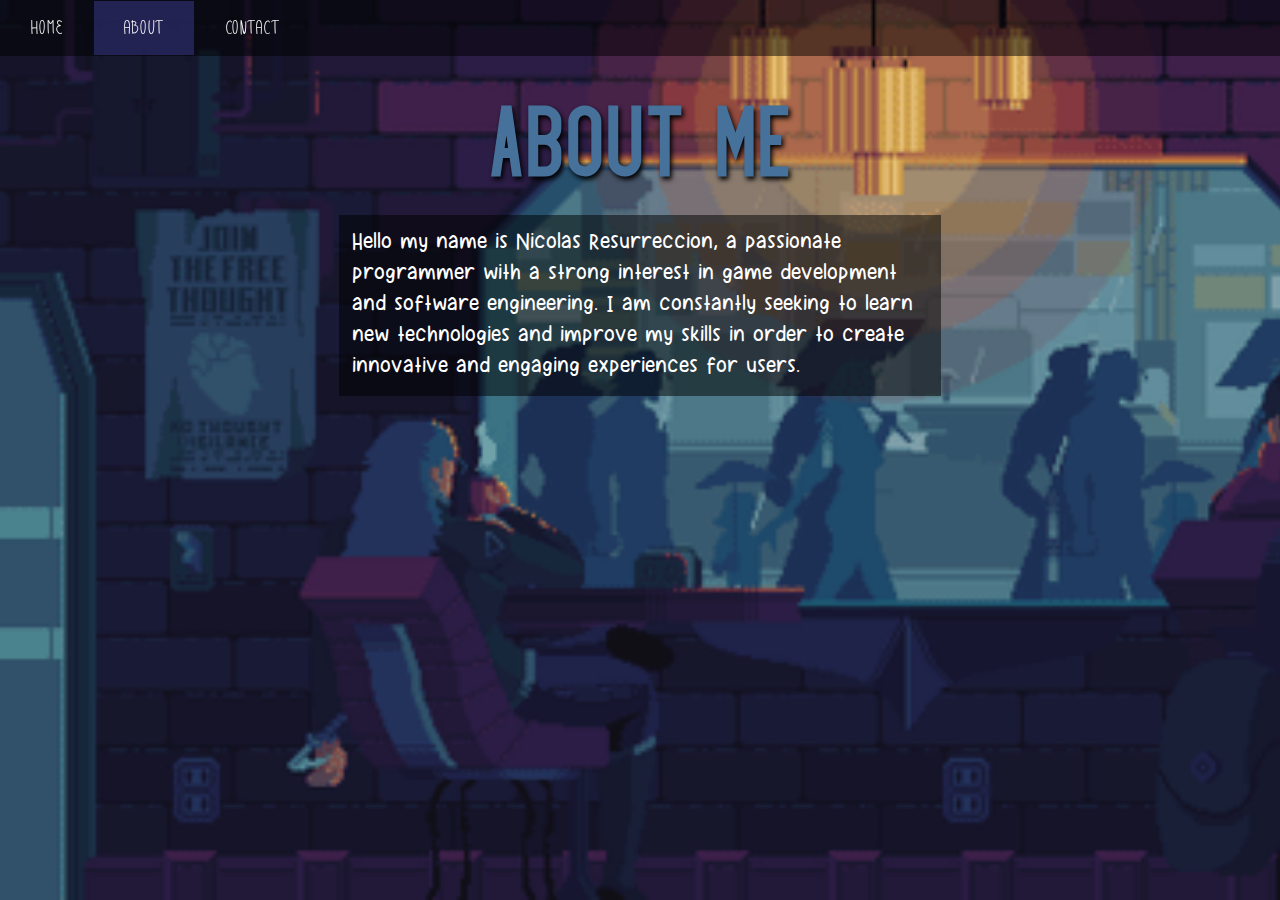
<file: About/about.html>
<!DOCTYPE html>
<html>
<head>
<title>About</title>
<meta name="viewpoint" content="width=device-width,initial-scale=1.0">
<link rel="shortcut icon" type="image/x-icon" href="../logo.ico">
<link rel="Stylesheet" type="text/css" href="../css/Common.css">
</head>
<body>
<ul>
<li><a href="../index.html">Home</a></li>
<li><a href="about.html" class="active">About</a></li>
<li><a href="../Contact/contact.html">Contact</a></li>
</ul>
<h2>About me</h2>
<p>
Hello my name is Nicolas Resurreccion, a passionate programmer with a strong interest in game development and software engineering. I am constantly seeking to learn new technologies and improve my skills in order to create innovative and engaging experiences for users.
</p>
</body>
</html>
</file>
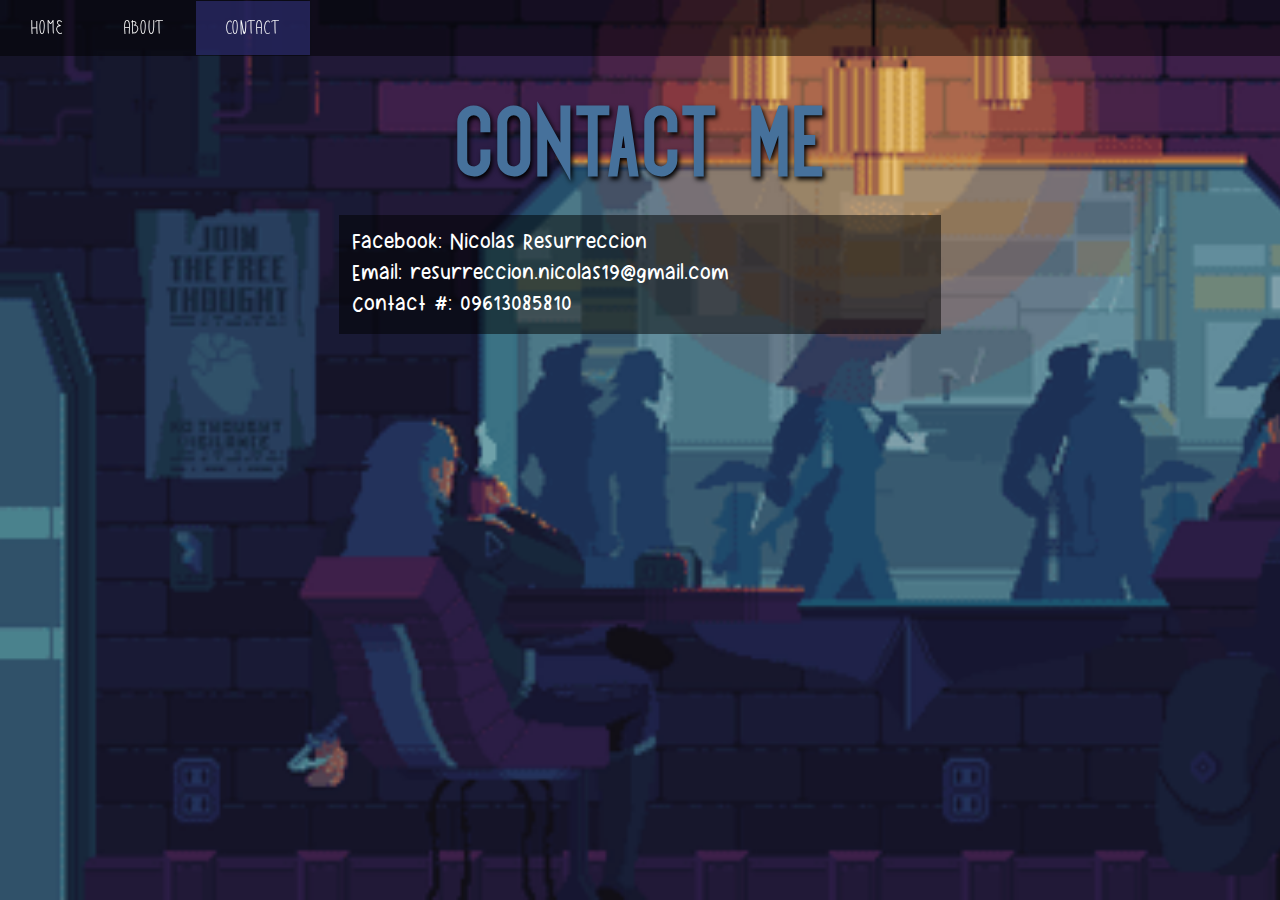
<file: Contact/contact.html>
<!DOCTYPE html>
<html>
<head>
<title>Contact</title>
<meta name="viewpoint" content="width=device-width,initial-scale=1.0">
<link rel="shortcut icon" type="image/x-icon" href="../logo.ico">
<link rel="stylesheet" type="text/css" href="../css/Common.css">
</head>
<body>
<ul>
<li><a href="../index.html">Home</a></li>
<li><a href="../About/about.html">About</a></li>
<li><a href="contact.html" class="active">Contact</a></li>
</ul>
<h2>Contact Me</h2>
<p>Facebook: Nicolas Resurreccion
<br>Email: resurreccion.nicolas19@gmail.com
<br>Contact #: 09613085810
<br></p>
</body>
</html>
</file>
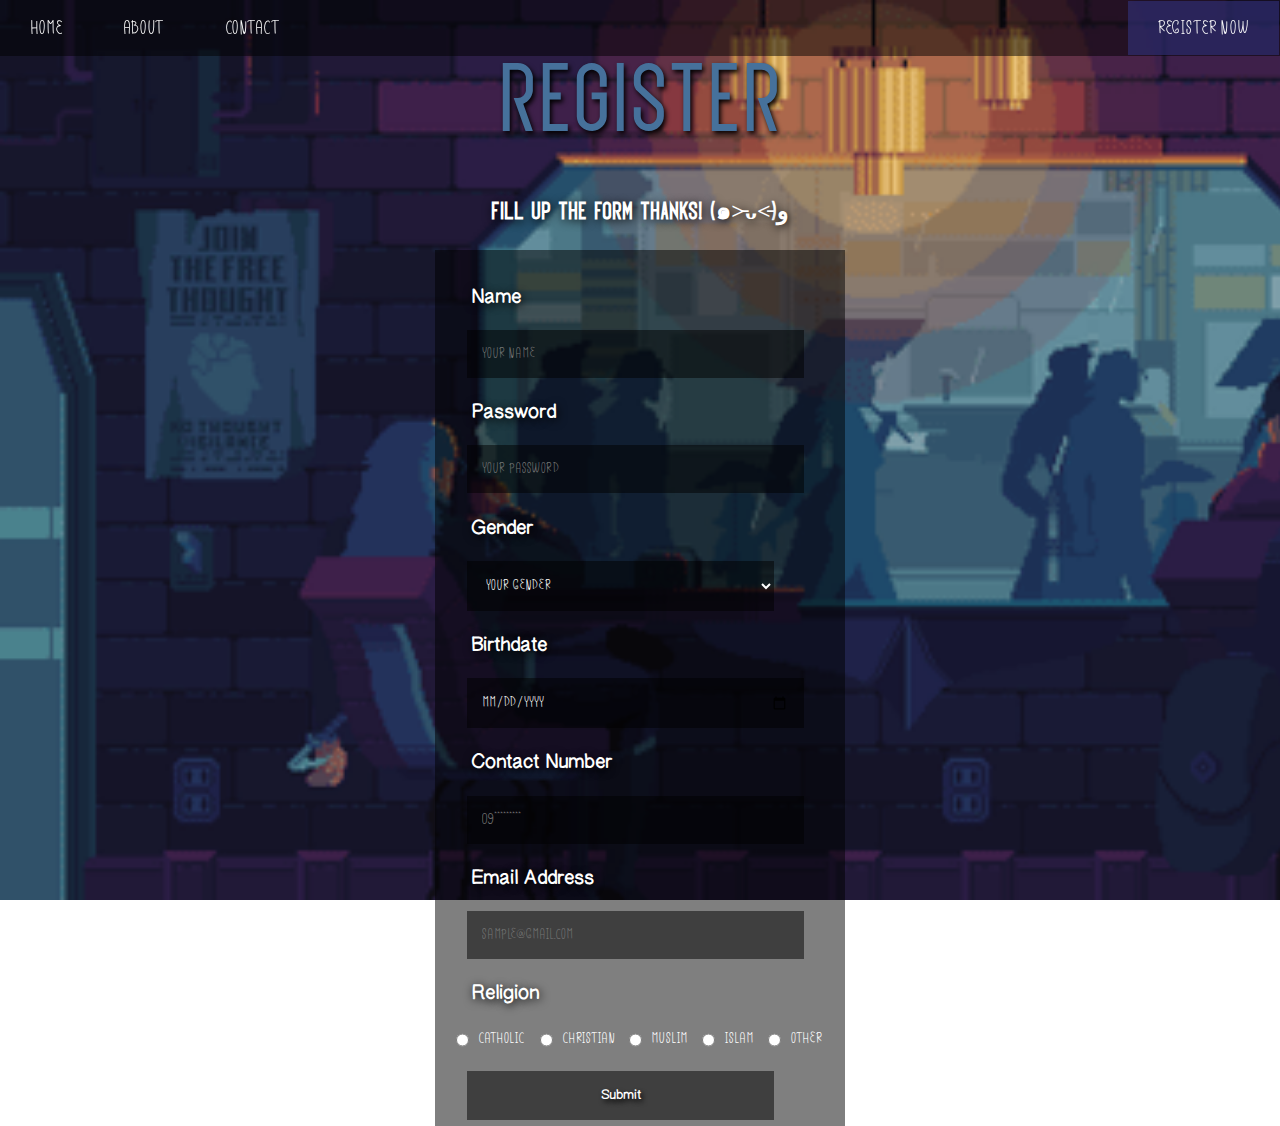
<file: Register/register.html>
<!DOCTYPE html>
<html>
<head>
<title>Register</title>
<meta name="viewpoint" content="width=device-width,initial-scale=1.0">
<link rel="shortcut icon" type="image/x-icon" href="../logo.ico">
<link rel="stylesheet" type="text/css" href="../css/Register.css">
</head>
<body>
<ul>
<li><a href="../index.html">Home</a></li>
<li><a href="../About/about.html">About</a></li>
<li><a href="../Contact/contact.html">Contact</a></li>
<li style="float:right;"><a href="register.html" class="active">Register Now</a></li>
</ul>
<header>Register</header>
<h2>Fill up the form Thanks! (๑˃̵ᴗ˂̵)ﻭ</h2>
<form>
<div class="signin">
<section>Name</section>
<input type="text" placeholder="Your Name" name="Name">
<section>Password</section>
<input type="password" placeholder="Your Password" name="Password">
<section>Gender</section>
<select>
<option value="" disabled selected hidden>Your Gender</option>
<option value="1">Male</option>
<option value="2">Female</option>
</select>
<section>Birthdate</section>
<input type="date" placeholder="birthdate" name="Birthdate"></input>
<section>Contact Number</section>
<input type="tel" maxlength="11" size="11" placeholder="09*********" name="Number"></input>
<section>Email Address</section>
<input type="Address" placeholder="Sample@gmail.com" name="Email">
<section>Religion</section>
<table>
<tr>
<td style="color:white; font-family:smooth; display:flex;">
<input type="radio"	name="Religion" style="margin-right:10px;">Catholic
<input type="radio"	name="Religion" style="margin-right:10px; margin-left:15px;">Christian
<input type="radio"	name="Religion" style="margin-right:10px; margin-left:15px;">Muslim
<input type="radio"	name="Religion" style="margin-right:10px; margin-left:15px;">Islam
<input type="radio"	name="Religion" style="margin-right:10px; margin-left:15px;">Other
</td>
</tr>
</table>
<input type="Submit" value="Submit" name="Submit">
</div>
</form>
</body>
</html>
</file>
<file: css/Common.css>
h2{
	text-align:center;
	padding:20px;
	margin-bottom:0%;
	margin-top:5%;
	font-size:600%;
	font-family:Exon;
	color:rgb(70,113,155);
	animation:smooth 2s;
	animation-fill-mode:both;
	text-shadow:2px 3px 5px#000;
	}
body{
	height:350px;
	background-image:url("../practice 2.gif");
	background-repeat:no-repeat;
	background-attachment:fixed;
	background-size:cover;
	margin:0px;
	padding:0px;
	overflow:auto;
	}
p{
	font-family:Simple;
	color:white;
	margin:10% 30%;
	margin-top:0%;
	padding:2%;
	font-size:175%;
	width:45%;
	padding:1%;
	margin-left:auto;
	margin-right:auto;
	background-color:rgb(0,0,0,0.5);
	animation:nicswow 2s;
	}
ul {
	list-style-type: none;
	margin: 0;
	padding: 0;
	overflow: hidden;
	background-color:rgb(0,0,0,0.5);
	position:fixed;
	top:0;
	width:100%;
	animation:smooth 1s;
	animation-delay:1s;
	animation-fill-mode:both;
}
li{
	float:left;
	}
li a {
	display:block;
	text-decoration:none;
	padding:15px 30px;
	margin:1px;
	color:white;
	font-family:smooth;
	font-size:20px;
	}
.active{
	background-color:rgb(50,50,125,0.6);
	}
@keyframes nicswow{
	from{width:0%;}
	to	{width:45%;}
	}
@keyframes smooth{
	from{transform:translateY(-100px);opacity:0;}
	to{transform:translateY(0);opacity:1;}
	}
@font-face{
	font-family:Rainy;
	src:url(../fonts/Rainyfont.ttf);
	}
@font-face{
	font-family:Exon;
	src:url(../fonts/Exon.otf);
	}
@font-face{
	font-family:smooth;
	src:url(../fonts/DailyRainy.ttf);
	}
@font-face{
	font-family:Mallow;
	src:url(../fonts/Mallow.otf);
	}
@font-face{
	font-family:Simple;
	src:url(../fonts/BasicFont.ttf);
	}
</file>
<file: css/Register.css>
h2{
	text-align:center;
	font-family:Exon;
	color:white;
	animation:smooth 2s;
	text-shadow:1px 2px 10px#000;
	}
body{
	height:350px;
	background-image:url("../practice 2.gif");
	background-repeat:no-repeat;
	background-attachment:fixed;
	background-size:cover;
	margin:0px;
	padding:0px;
	overflow:auto;
	}
form{
	height:500px;
	}
header{
	text-align:center;
	padding:20px;
	margin:20px 30%;
	font-size:600%;
	font-family:Exon;
	color:rgb(70,113,155);
	animation:smooth 2s;
	animation-fill-mode:both;
	text-shadow:2px 3px 5px#000;
	}
section{
	padding:5%;
	font-size:125%;
	text-indent:1%;
	color:white;
	font-family:Mallow;
	text-shadow:1px 2px 10px#000;
	}
input[type=text],input[type=date],input[type=password],input[type=tel],input[type=address],select{
	padding:15px 15px;
	width:80%;
	border:none;
	outline:none;
	margin-left:5%;
	background-color:#00000080;
	color:white;
	font-family:smooth;
	font-size:15px;
	}
input[type=Submit]{
	border:none;
	padding:15px 15px;
	width:80%;
	margin-left:5%;
	margin-top:5%;
	background-color:rgb(0,0,0,0.5);
	color:white;
	font-family:Mallow;
	text-shadow:2px 3px 5px#000;
	}
ul {
	list-style-type: none;
	margin: 0;
	padding: 0;
	overflow: hidden;
	background-color:rgb(0,0,0,0.5);
	position:fixed;
	top:0;
	width:100%;
	animation:smooth 1s;
	animation-delay:1s;
	animation-fill-mode:both;
}
li{
	float:left;
	}
li a {
	display:block;
	text-decoration:none;
	padding:15px 30px;
	margin:1px;
	color:white;
	font-family:smooth;
	font-size:20px;
	}
li a:hover:not(.active){
	background-color:rgb(155,155,155,0.5);
	}
.signin{
	width:30%;
	height:170%;
	padding:1%;
	margin-left:auto;
	margin-right:auto;
	background-color:rgb(0,0,0,0.5);
	animation:nicswow 2s;
	}
.active{
	background-color:rgb(50,50,125,0.6);
	}
@keyframes nicswow{
	from{width:0%;height:170%;}
	to	{width:30%;height:170%;}
	}
@font-face{
	font-family:Rainy;
	src:url(../fonts/Rainyfont.ttf);
	}
@font-face{
	font-family:Exon;
	src:url(../fonts/Exon.otf);
	}
@font-face{
	font-family:smooth;
	src:url(../fonts/DailyRainy.ttf);
	}
@font-face{
	font-family:Mallow;
	src:url(../fonts/Mallow.otf);
	}
@keyframes smooth{
	from{transform:translateY(-100px);opacity:0;}
	to{transform:translateY(0);opacity:1;}
	}
</file>
